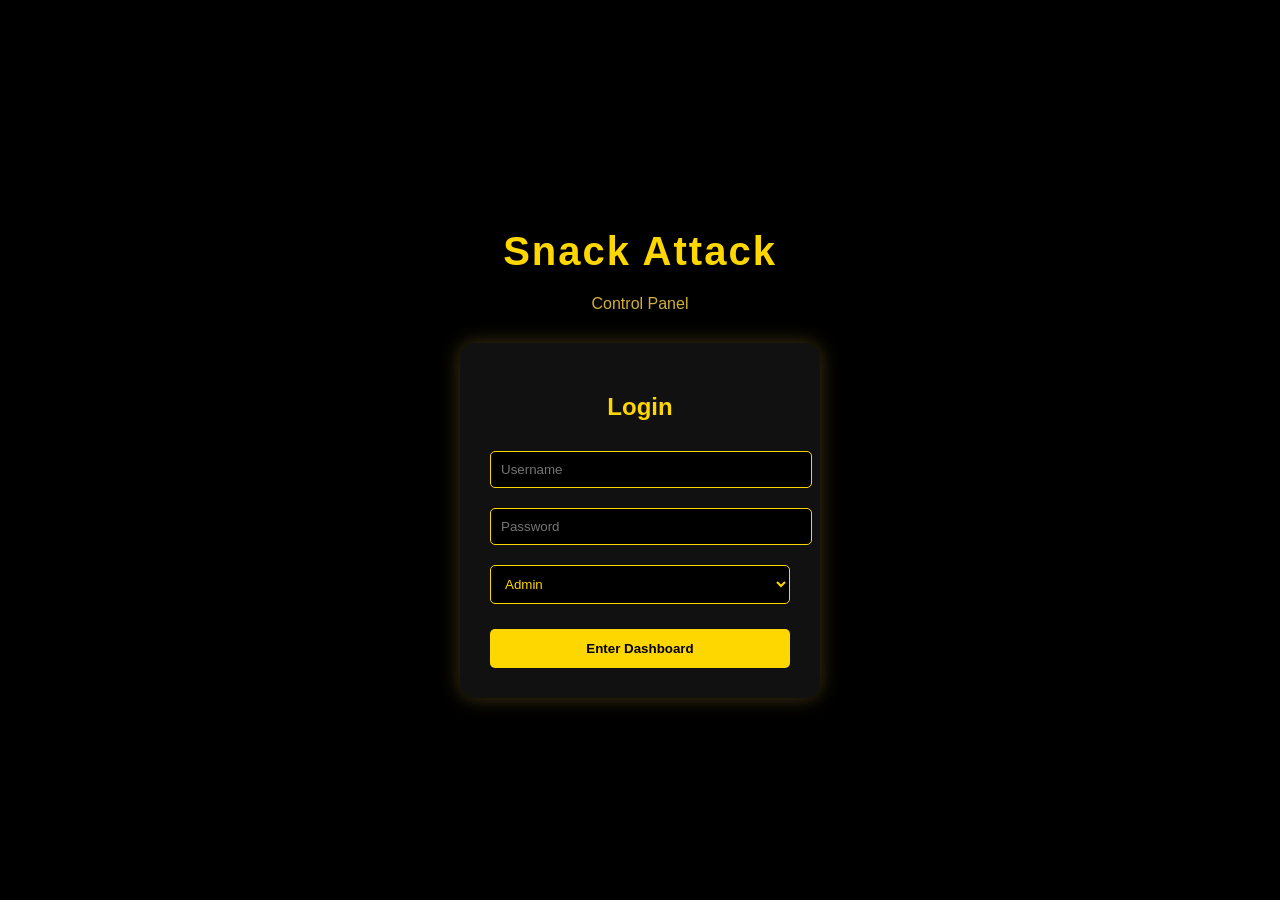
<file: index.html>
<!DOCTYPE html>
<html lang="en">
<head>
    <meta charset="UTF-8">
    <meta name="viewport" content="width=device-width, initial-scale=1.0">
    <title>Snack Attack Login</title>
    <link rel="stylesheet" href="style.css">
</head>
<body>

    <div class="container">
        <h1 class="logo">Snack Attack</h1>
        <p class="tagline">Control Panel</p>

        <div class="login-box">
            <h2>Login</h2>

            <input type="text" placeholder="Username">
            <input type="password" placeholder="Password">

            <select>
                <option>Admin</option>
                <option>Sales</option>
                <option>Delivery</option>
                <option>Quality Controller</option>
            </select>

            <button onclick="login()">Enter Dashboard</button>
        </div>
    </div>
 <script src="script.js"></script>
</body>
</html>
</file>
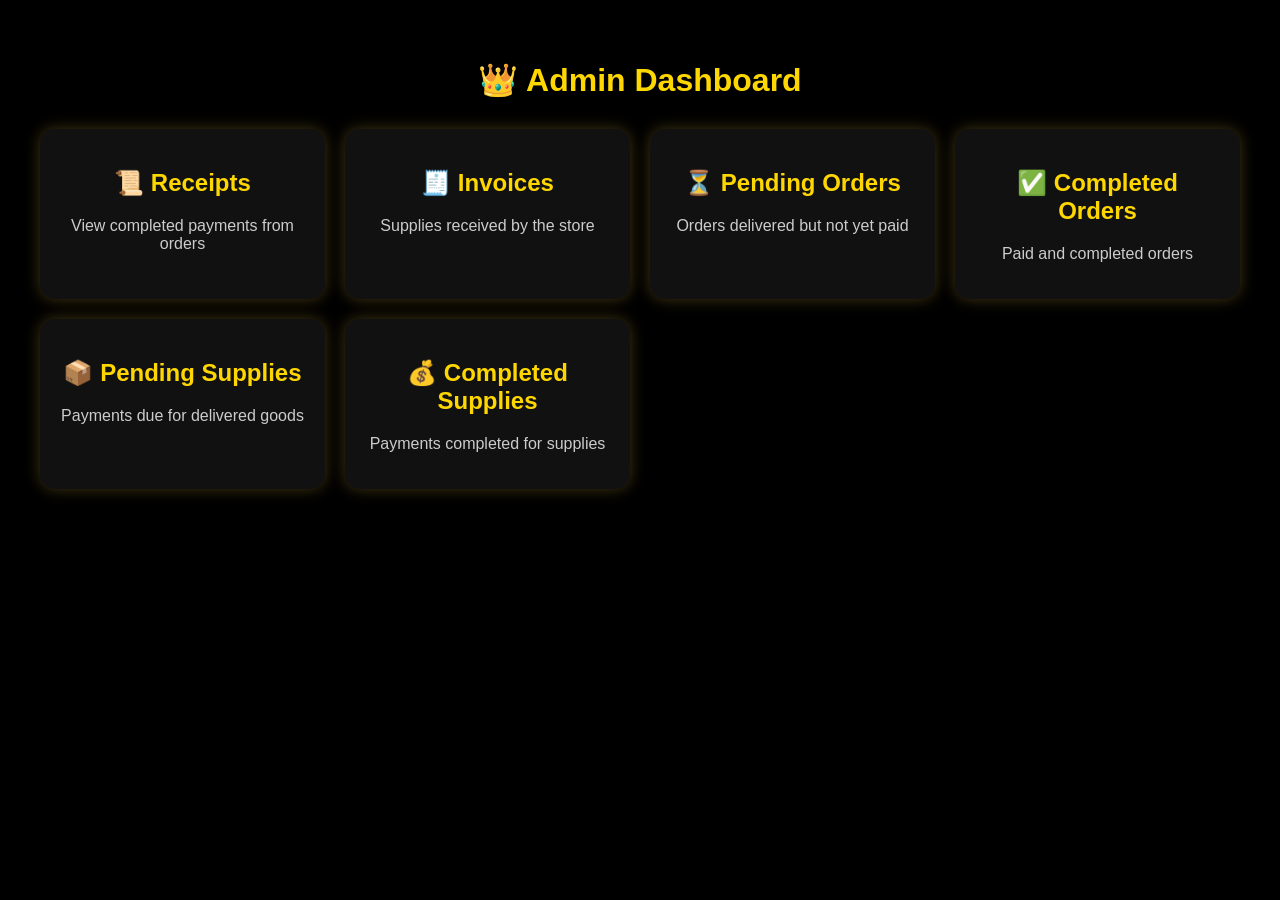
<file: admin.html>
<!DOCTYPE html>
<html lang="en">
<head>
    <meta charset="UTF-8">
    <meta name="viewport" content="width=device-width, initial-scale=1.0">
    <title>Admin Dashboard</title>
    <link rel="stylesheet" href="style.css">
</head>
<body>

    <div class="dashboard">

        <h1>👑 Admin Dashboard</h1>

        <div class="grid">

            <div class="card" onclick="goTo('receipts.html')">
                <h2>📜 Receipts</h2>
                <p>View completed payments from orders</p>
            </div>

            <div class="card" onclick="goTo('invoices.html')">
                <h2>🧾 Invoices</h2>
                <p>Supplies received by the store</p>
            </div>

            <div class="card" onclick="goTo('pending-orders.html')">
                <h2>⏳ Pending Orders</h2>
                <p>Orders delivered but not yet paid</p>
            </div>

            <div class="card" onclick="goTo('completed-orders.html')">
                <h2>✅ Completed Orders</h2>
                <p>Paid and completed orders</p>
            </div>

            <div class="card" onclick="goTo('pending-supplies.html')">
                <h2>📦 Pending Supplies</h2>
                <p>Payments due for delivered goods</p>
            </div>

            <div class="card" onclick="goTo('completed-supplies.html')">
                <h2>💰 Completed Supplies</h2>
                <p>Payments completed for supplies</p>
            </div>

        </div>

    </div>

    <script>
        function goTo(page) {
            window.location.href = page;
        }
    </script>

</body>
</html>
</file>
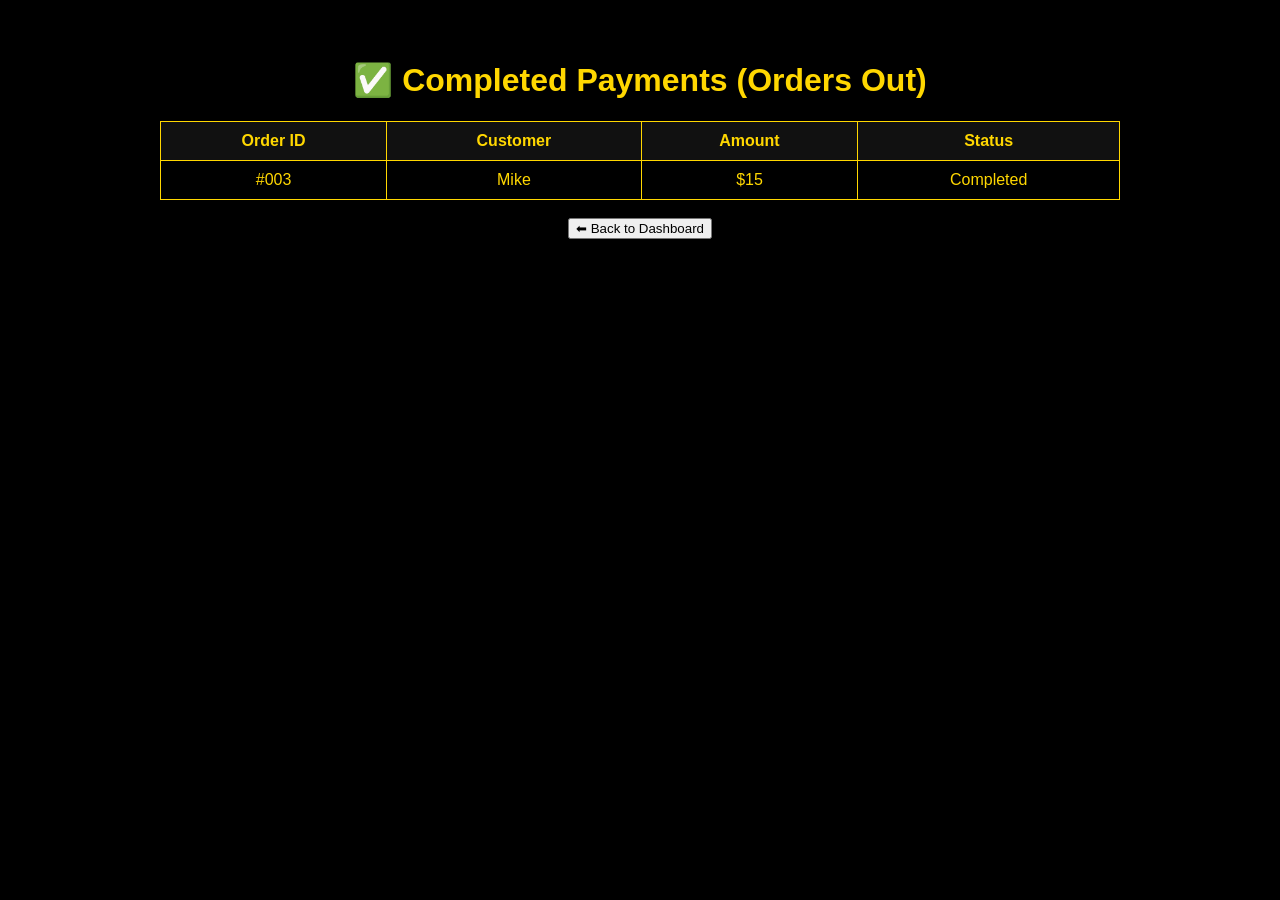
<file: Completed Orders.html>
<!DOCTYPE html>
<html lang="en">
<head>
    <meta charset="UTF-8">
    <meta name="viewport" content="width=device-width, initial-scale=1.0">
    <title>Completed Orders</title>
    <link rel="stylesheet" href="style.css">
</head>
<body>

<div class="page">
    <h1>✅ Completed Payments (Orders Out)</h1>

    <table>
        <tr>
            <th>Order ID</th>
            <th>Customer</th>
            <th>Amount</th>
            <th>Status</th>
        </tr>

        <tr>
            <td>#003</td>
            <td>Mike</td>
            <td>$15</td>
            <td>Completed</td>
        </tr>

    </table>

    <br>
    <button onclick="goBack()">⬅ Back to Dashboard</button>
</div>

<script>
function goBack() {
    window.location.href = "admin.html";
}
</script>

</body>
</html>
</file>
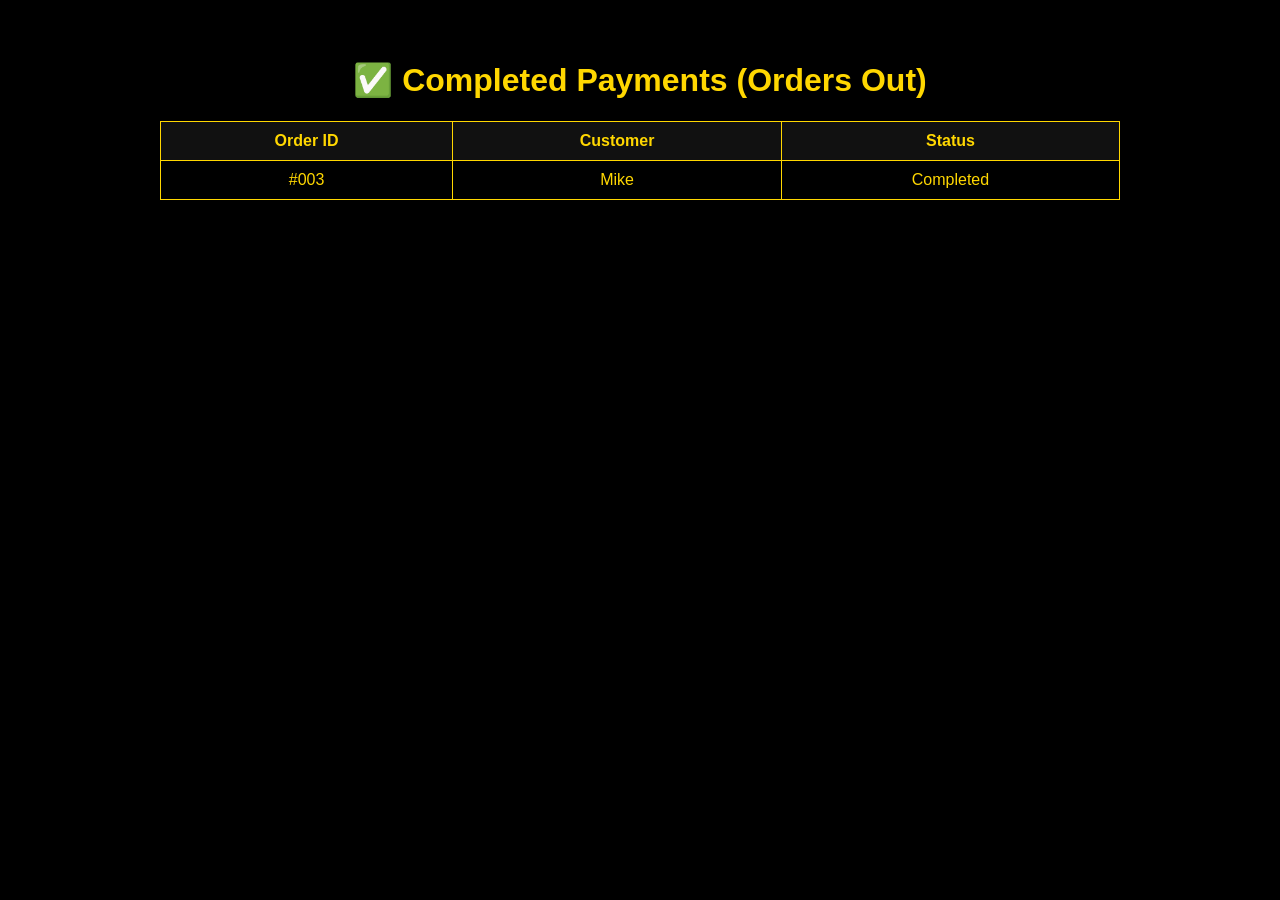
<file: Completed Payments.html>
<!DOCTYPE html>
<html>
<head>
    <title>Completed Orders</title>
    <link rel="stylesheet" href="style.css">
</head>
<body>

<div class="page">
    <h1>✅ Completed Payments (Orders Out)</h1>

    <table>
        <tr>
            <th>Order ID</th>
            <th>Customer</th>
            <th>Status</th>
        </tr>
        <tr>
            <td>#003</td>
            <td>Mike</td>
            <td>Completed</td>
        </tr>
    </table>
</div>

</body>
</html>
</file>
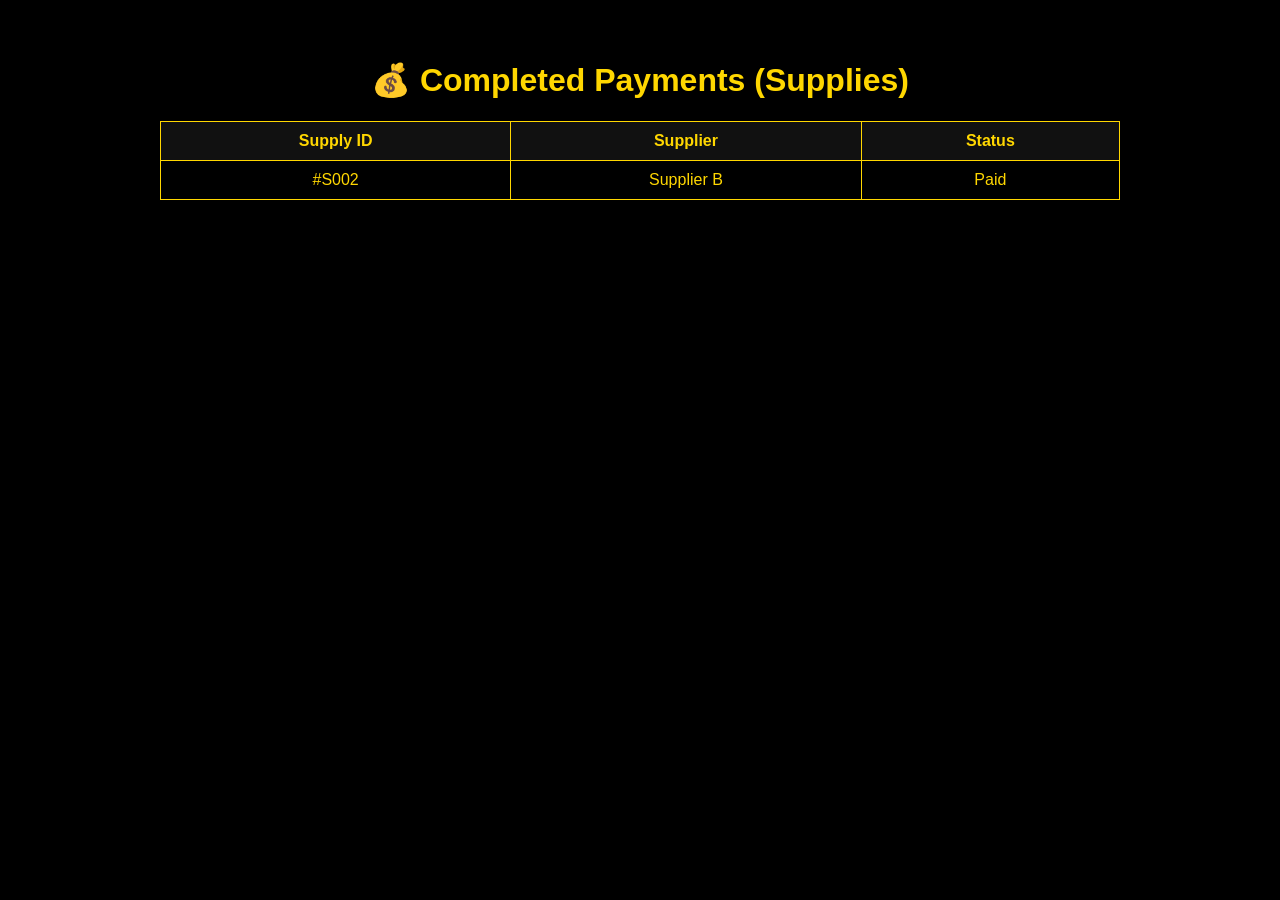
<file: completed-supplies.html>
<!DOCTYPE html>
<html>
<head>
    <title>Completed Supplies</title>
    <link rel="stylesheet" href="style.css">
</head>
<body>

<div class="page">
    <h1>💰 Completed Payments (Supplies)</h1>

    <table>
        <tr>
            <th>Supply ID</th>
            <th>Supplier</th>
            <th>Status</th>
        </tr>
        <tr>
            <td>#S002</td>
            <td>Supplier B</td>
            <td>Paid</td>
        </tr>
    </table>
</div>

</body>
</html>
</file>
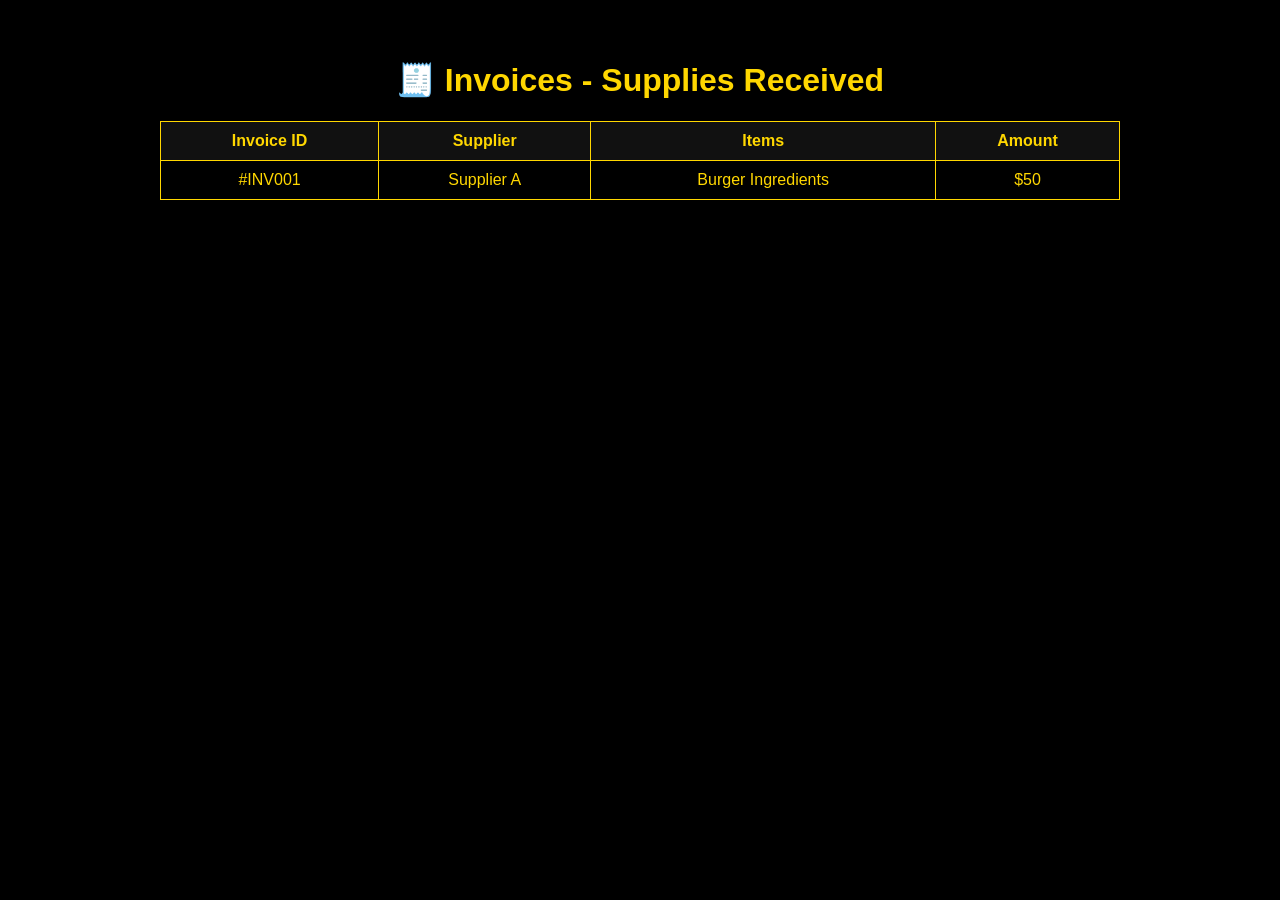
<file: invoices.html>
<!DOCTYPE html>
<html lang="en">
<head>
    <meta charset="UTF-8">
    <meta name="viewport" content="width=device-width, initial-scale=1.0">
    <title>Invoices</title>
    <link rel="stylesheet" href="style.css">
</head>
<body>

    <div class="page">
        <h1>🧾 Invoices - Supplies Received</h1>

        <table>
            <tr>
                <th>Invoice ID</th>
                <th>Supplier</th>
                <th>Items</th>
                <th>Amount</th>
            </tr>
            <tr>
                <td>#INV001</td>
                <td>Supplier A</td>
                <td>Burger Ingredients</td>
                <td>$50</td>
            </tr>
        </table>

    </div>

</body>
</html>
</file>
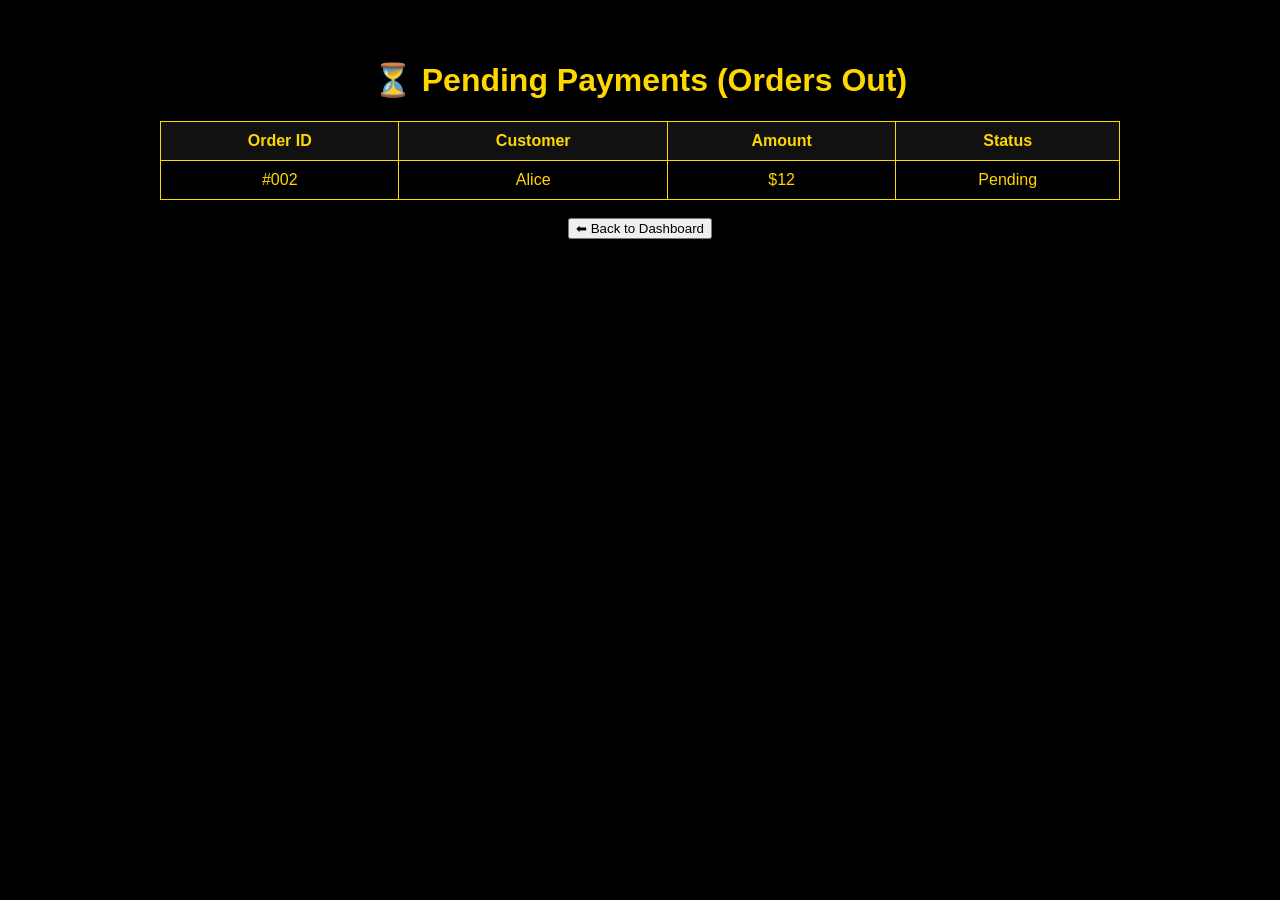
<file: Pending Orders.html>
<!DOCTYPE html>
<html lang="en">
<head>
    <meta charset="UTF-8">
    <meta name="viewport" content="width=device-width, initial-scale=1.0">
    <title>Pending Orders</title>
    <link rel="stylesheet" href="style.css">
</head>
<body>

<div class="page">
    <h1>⏳ Pending Payments (Orders Out)</h1>

    <table>
        <tr>
            <th>Order ID</th>
            <th>Customer</th>
            <th>Amount</th>
            <th>Status</th>
        </tr>
        <tr>
            <td>#002</td>
            <td>Alice</td>
            <td>$12</td>
            <td>Pending</td>
        </tr>
    </table>

    <br>
    <button onclick="goBack()">⬅ Back to Dashboard</button>
</div>

<script>
function goBack() {
    window.location.href = "admin.html";
}
</script>

</body>
</html>
</file>
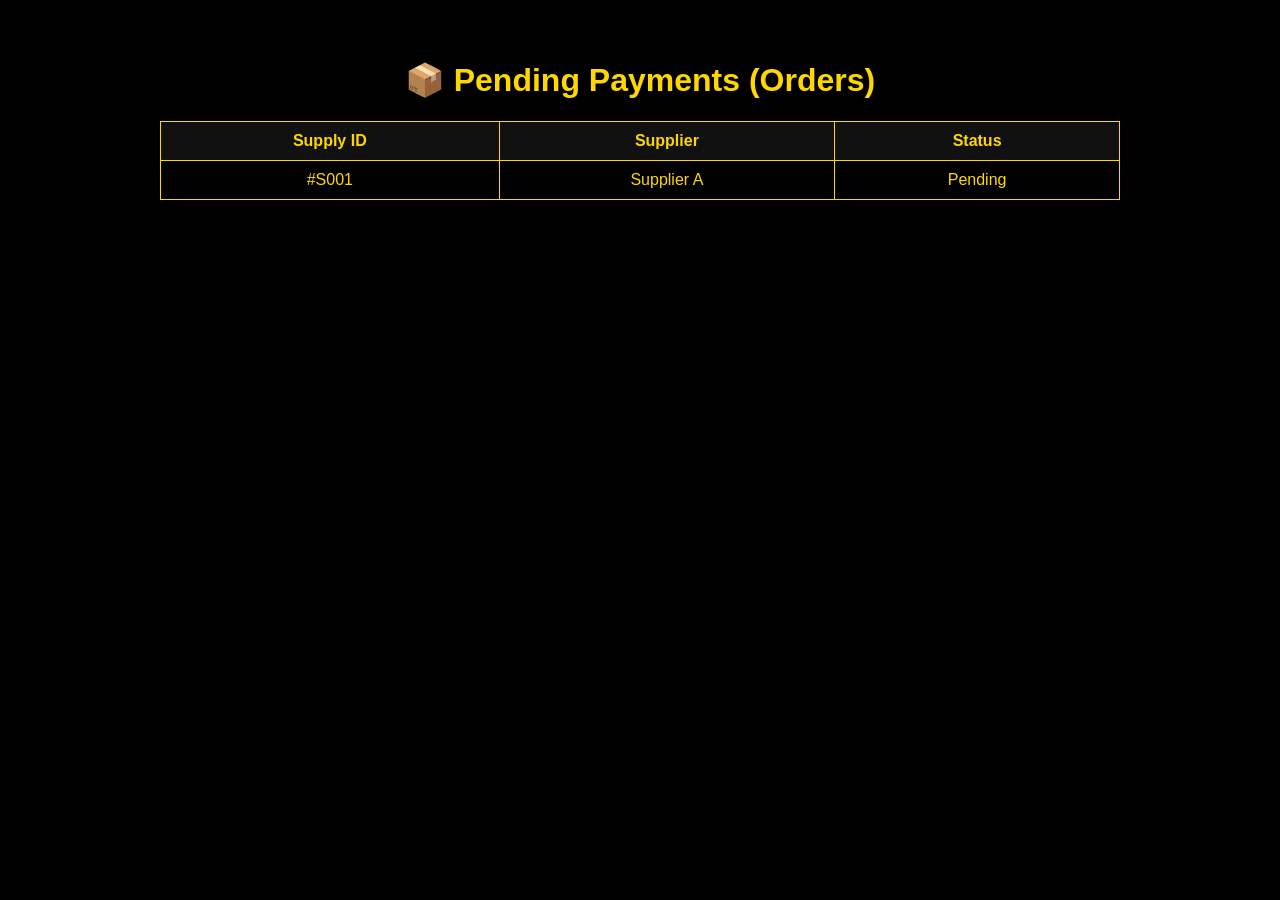
<file: Pending-Orders.html>
<!DOCTYPE html>
<html>
<head>
    <title>Pending Orders</title>
    <link rel="stylesheet" href="style.css">
</head>
<body>

<div class="page">
    <h1>📦 Pending Payments (Orders)</h1>

    <table>
        <tr>
            <th>Supply ID</th>
            <th>Supplier</th>
            <th>Status</th>
        </tr>
        <tr>
            <td>#S001</td>
            <td>Supplier A</td>
            <td>Pending</td>
        </tr>
    </table>
</div>

</body>
</html>
</file>
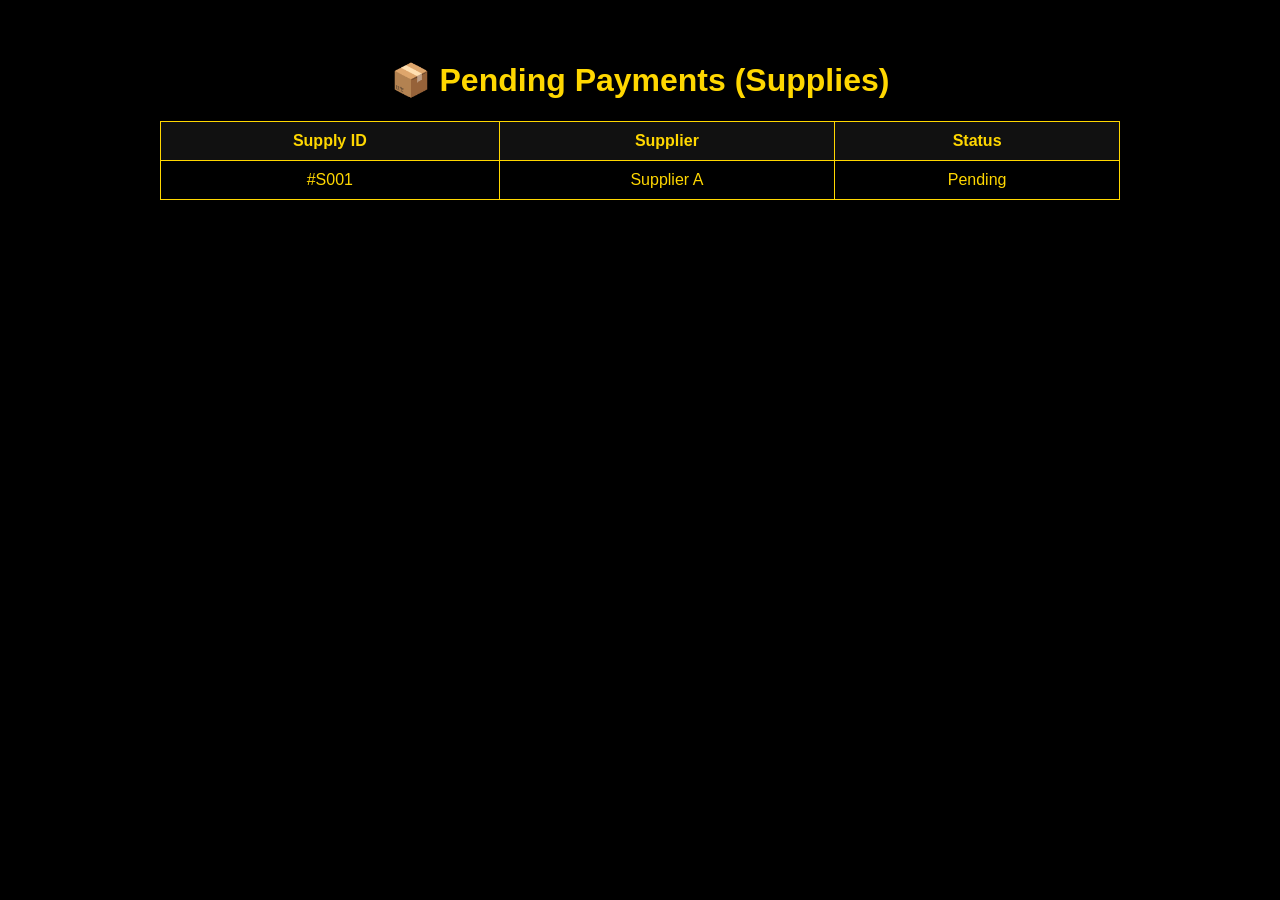
<file: pending-supplies.html>
<!DOCTYPE html>
<html>
<head>
    <title>Pending Supplies</title>
    <link rel="stylesheet" href="style.css">
</head>
<body>

<div class="page">
    <h1>📦 Pending Payments (Supplies)</h1>

    <table>
        <tr>
            <th>Supply ID</th>
            <th>Supplier</th>
            <th>Status</th>
        </tr>
        <tr>
            <td>#S001</td>
            <td>Supplier A</td>
            <td>Pending</td>
        </tr>
    </table>
</div>

</body>
</html>
</file>
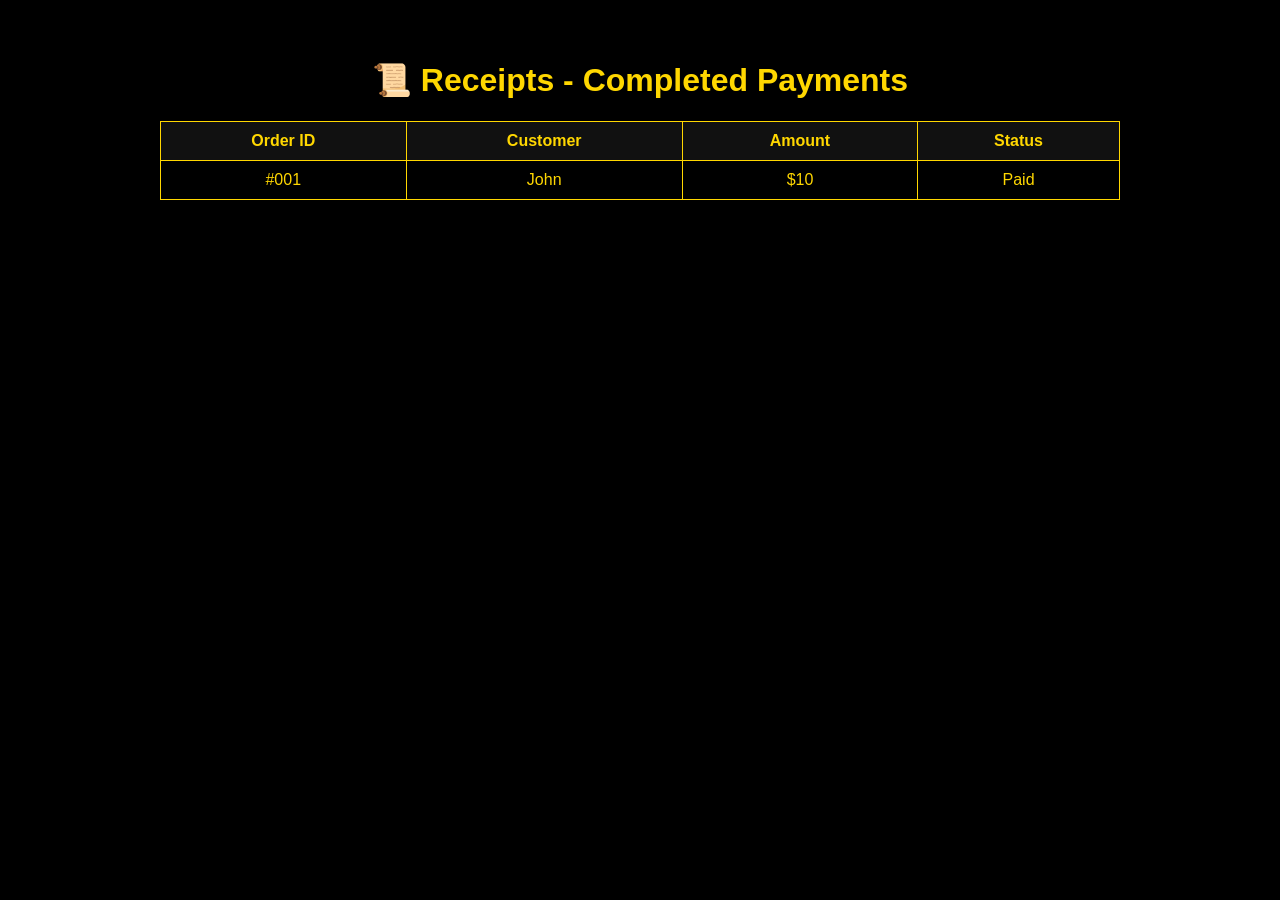
<file: receipts.html>
<!DOCTYPE html>
<html lang="en">
<head>
    <meta charset="UTF-8">
    <meta name="viewport" content="width=device-width, initial-scale=1.0">
    <title>Receipts</title>
    <link rel="stylesheet" href="style.css">
</head>
<body>

    <div class="page">
        <h1>📜 Receipts - Completed Payments</h1>

        <table>
            <tr>
                <th>Order ID</th>
                <th>Customer</th>
                <th>Amount</th>
                <th>Status</th>
            </tr>
            <tr>
                <td>#001</td>
                <td>John</td>
                <td>$10</td>
                <td>Paid</td>
            </tr>
        </table>

    </div>

</body>
</html>
</file>
<file: style.css>
body {
    margin: 0;
    padding: 0;
    font-family: Arial, sans-serif;
    background: black;
    color: gold;
}

/* Center everything */
.container {
    display: flex;
    flex-direction: column;
    align-items: center;
    justify-content: center;
    height: 100vh;
}

/* Logo */
.logo {
    font-size: 40px;
    margin-bottom: 5px;
    letter-spacing: 2px;
}

.tagline {
    margin-bottom: 30px;
    color: #d4af37;
}

/* Login box */
.login-box {
    background: #111;
    padding: 30px;
    border-radius: 15px;
    width: 300px;
    text-align: center;

    /* Glow effect */
    box-shadow: 0 0 20px rgba(212, 175, 55, 0.3);
}

/* Inputs */
.login-box input,
.login-box select {
    width: 100%;
    padding: 10px;
    margin: 10px 0;
    border: none;
    border-radius: 5px;

    background: black;
    color: gold;
    border: 1px solid gold;
}

/* Button */
.login-box button {
    width: 100%;
    padding: 12px;
    margin-top: 15px;
    background: gold;
    color: black;
    border: none;
    border-radius: 5px;
    font-weight: bold;
    cursor: pointer;
    transition: 0.3s;
}

/* Button hover */
.login-box button:hover {
    background: #d4af37;
}

/* Smooth feel */
input:focus, select:focus {
    outline: none;
    box-shadow: 0 0 10px gold;
}
.dashboard {
    padding: 40px;
    color: gold;
    text-align: center;
}

.grid {
    display: grid;
    grid-template-columns: repeat(auto-fit, minmax(250px, 1fr));
    gap: 20px;
    margin-top: 30px;
}

.card {
    background: #111;
    padding: 20px;
    border-radius: 15px;
    box-shadow: 0 0 15px rgba(212, 175, 55, 0.3);
    transition: 0.3s;
}

.card:hover {
    transform: scale(1.05);
}

.card h2 {
    color: gold;
}

.card p {
    color: #ccc;
}
.page {
    padding: 40px;
    color: gold;
    text-align: center;
}

table {
    width: 80%;
    margin: auto;
    border-collapse: collapse;
    margin-top: 20px;
}

th, td {
    border: 1px solid gold;
    padding: 10px;
}

th {
    background: #111;
}

td {
    background: black;
}
</file>
